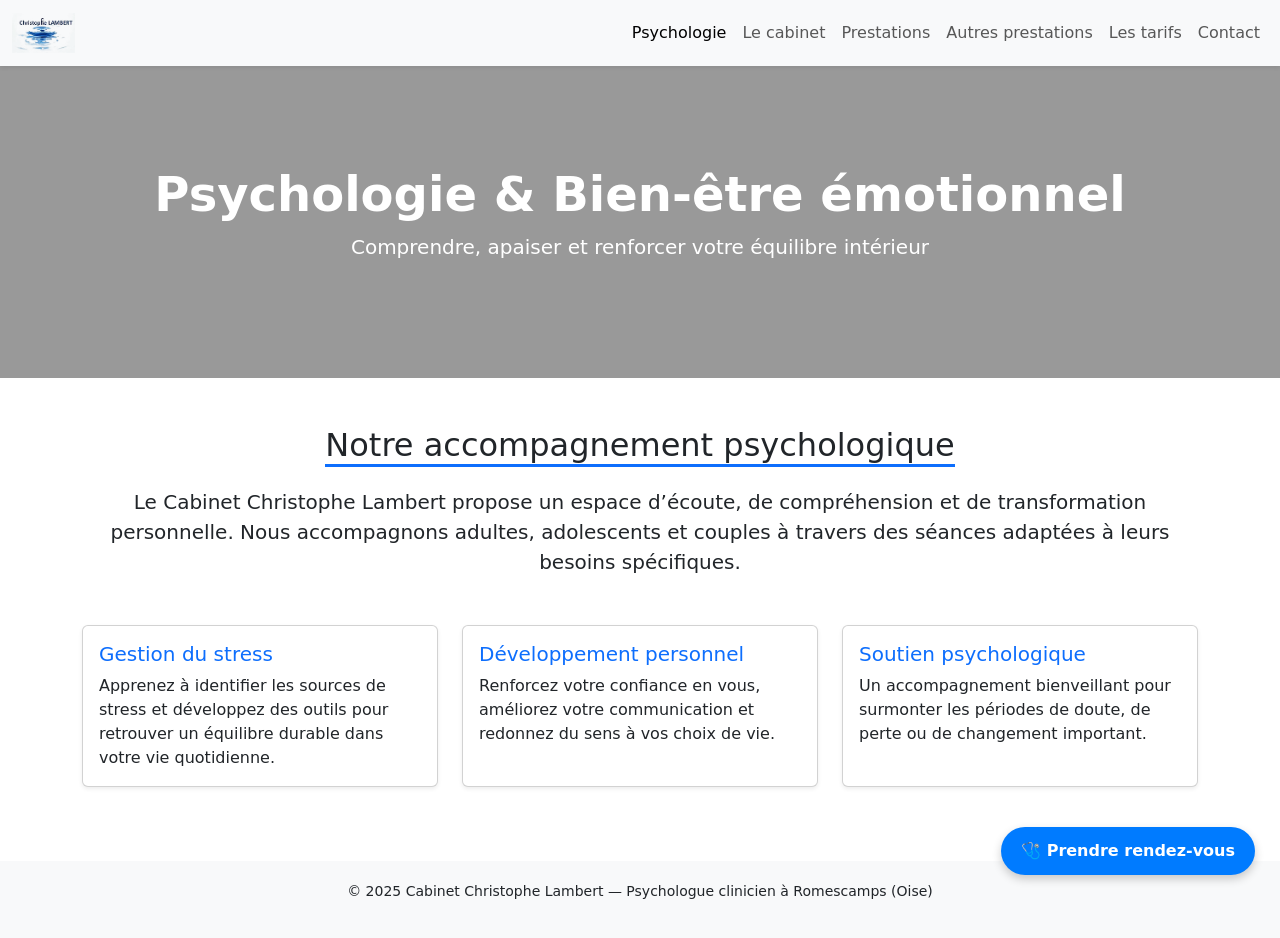
<file: index.html>
<!DOCTYPE html>
<html lang="fr">
<head>
  <!-- Balise Google -->
  <meta name="google-site-verification" content="njlfiXT3omHECFUItKPNtjn6Gh9UwCtNXajsyrXy3e8" />

  <meta charset="UTF-8">
  <meta name="viewport" content="width=device-width, initial-scale=1">

  <title>Psychologie – Cabinet Christophe Lambert</title>
  <meta name="description" content="Cabinet Christophe Lambert - Accompagnement psychologique, gestion du stress, développement personnel et soutien émotionnel.">

  <link href="https://cdn.jsdelivr.net/npm/bootstrap@5.3.3/dist/css/bootstrap.min.css" rel="stylesheet">
  
  <style>
    /* ton CSS ici… */
  </style>
</head>
  <style>
    .hero {
      background: linear-gradient(rgba(0,0,0,0.4), rgba(0,0,0,0.4)),
                  url('https://images.unsplash.com/photo-1520975918318-3e7c36c6df4a?auto=format&fit=crop&w=1200&q=80') center/cover;
      color: white;
      padding: 100px 20px;
    }

    .section-title {
      border-bottom: 3px solid #0d6efd;
      display: inline-block;
      margin-bottom: 20px;
    }

    footer {
      background-color: #f8f9fa;
      text-align: center;
      padding: 20px;
      margin-top: 50px;
      font-size: 14px;
    }

    .btn-doctolib {
      position: fixed;
      bottom: 25px;
      right: 25px;
      background-color: #007bff;
      color: white;
      padding: 12px 20px;
      border-radius: 50px;
      font-weight: 600;
      text-decoration: none;
      box-shadow: 0 4px 10px rgba(0, 0, 0, 0.2);
      transition: all 0.3s ease;
      z-index: 1000;
    }

    .btn-doctolib:hover {
      background-color: #0056b3;
      transform: scale(1.05);
    }
  </style>

</head>

<body>

<!-- ✅ NAVBAR -->
<nav class="navbar navbar-expand-lg navbar-light bg-light shadow-sm">
  <div class="container-fluid">
    <a class="navbar-brand" href="accueil.html">
      <img src="assets/logo0.jpg" alt="Logo Cabinet Christophe Lambert" height="40">
    </a>

    <button class="navbar-toggler" type="button" data-bs-toggle="collapse" data-bs-target="#navbarNav">
      <span class="navbar-toggler-icon"></span>
    </button>

    <div class="collapse navbar-collapse" id="navbarNav">
      <ul class="navbar-nav ms-auto">
        <li class="nav-item"><a class="nav-link active" href="psychologie.html">Psychologie</a></li>
        <li class="nav-item"><a class="nav-link" href="le_cabinet.html">Le cabinet</a></li>
        <li class="nav-item"><a class="nav-link" href="prestations.html">Prestations</a></li>
        <li class="nav-item"><a class="nav-link" href="autres_prestations.html">Autres prestations</a></li>
        <li class="nav-item"><a class="nav-link" href="les_tarifs.html">Les tarifs</a></li>
        <li class="nav-item"><a class="nav-link" href="contact.html">Contact</a></li>
      </ul>
    </div>
  </div>
</nav>

<!-- HERO -->
<section class="hero text-center">
  <div class="container">
    <h1 class="display-5 fw-bold">Psychologie & Bien-être émotionnel</h1>
    <p class="lead">Comprendre, apaiser et renforcer votre équilibre intérieur</p>
  </div>
</section>

<!-- CONTENU -->
<div class="container my-5">

  <div class="text-center">
    <h2 class="section-title">Notre accompagnement psychologique</h2>
    <p class="lead">
      Le Cabinet Christophe Lambert propose un espace d’écoute, de compréhension et de transformation personnelle.
      Nous accompagnons adultes, adolescents et couples à travers des séances adaptées à leurs besoins spécifiques.
    </p>
  </div>

  <div class="row mt-5">

    <div class="col-md-4 mb-4">
      <div class="card shadow-sm h-100">
        <div class="card-body">
          <h5 class="card-title text-primary">Gestion du stress</h5>
          <p class="card-text">
            Apprenez à identifier les sources de stress et développez des outils pour retrouver un équilibre durable dans votre vie quotidienne.
          </p>
        </div>
      </div>
    </div>

    <div class="col-md-4 mb-4">
      <div class="card shadow-sm h-100">
        <div class="card-body">
          <h5 class="card-title text-primary">Développement personnel</h5>
          <p class="card-text">
            Renforcez votre confiance en vous, améliorez votre communication et redonnez du sens à vos choix de vie.
          </p>
        </div>
      </div>
    </div>

    <div class="col-md-4 mb-4">
      <div class="card shadow-sm h-100">
        <div class="card-body">
          <h5 class="card-title text-primary">Soutien psychologique</h5>
          <p class="card-text">
            Un accompagnement bienveillant pour surmonter les périodes de doute, de perte ou de changement important.
          </p>
        </div>
      </div>
    </div>

  </div>

</div>

<!-- FOOTER -->
<footer>
  <p>&copy; 2025 Cabinet Christophe Lambert — Psychologue clinicien à Romescamps (Oise)</p>
</footer>

<!-- BOUTON DOCTOLIB -->
<a href="https://www.doctolib.fr/" target="_blank" class="btn-doctolib">
  🩺 Prendre rendez-vous
</a>

<script src="https://cdn.jsdelivr.net/npm/bootstrap@5.3.3/dist/js/bootstrap.bundle.min.js"></script>

</body>
</html>
</file>
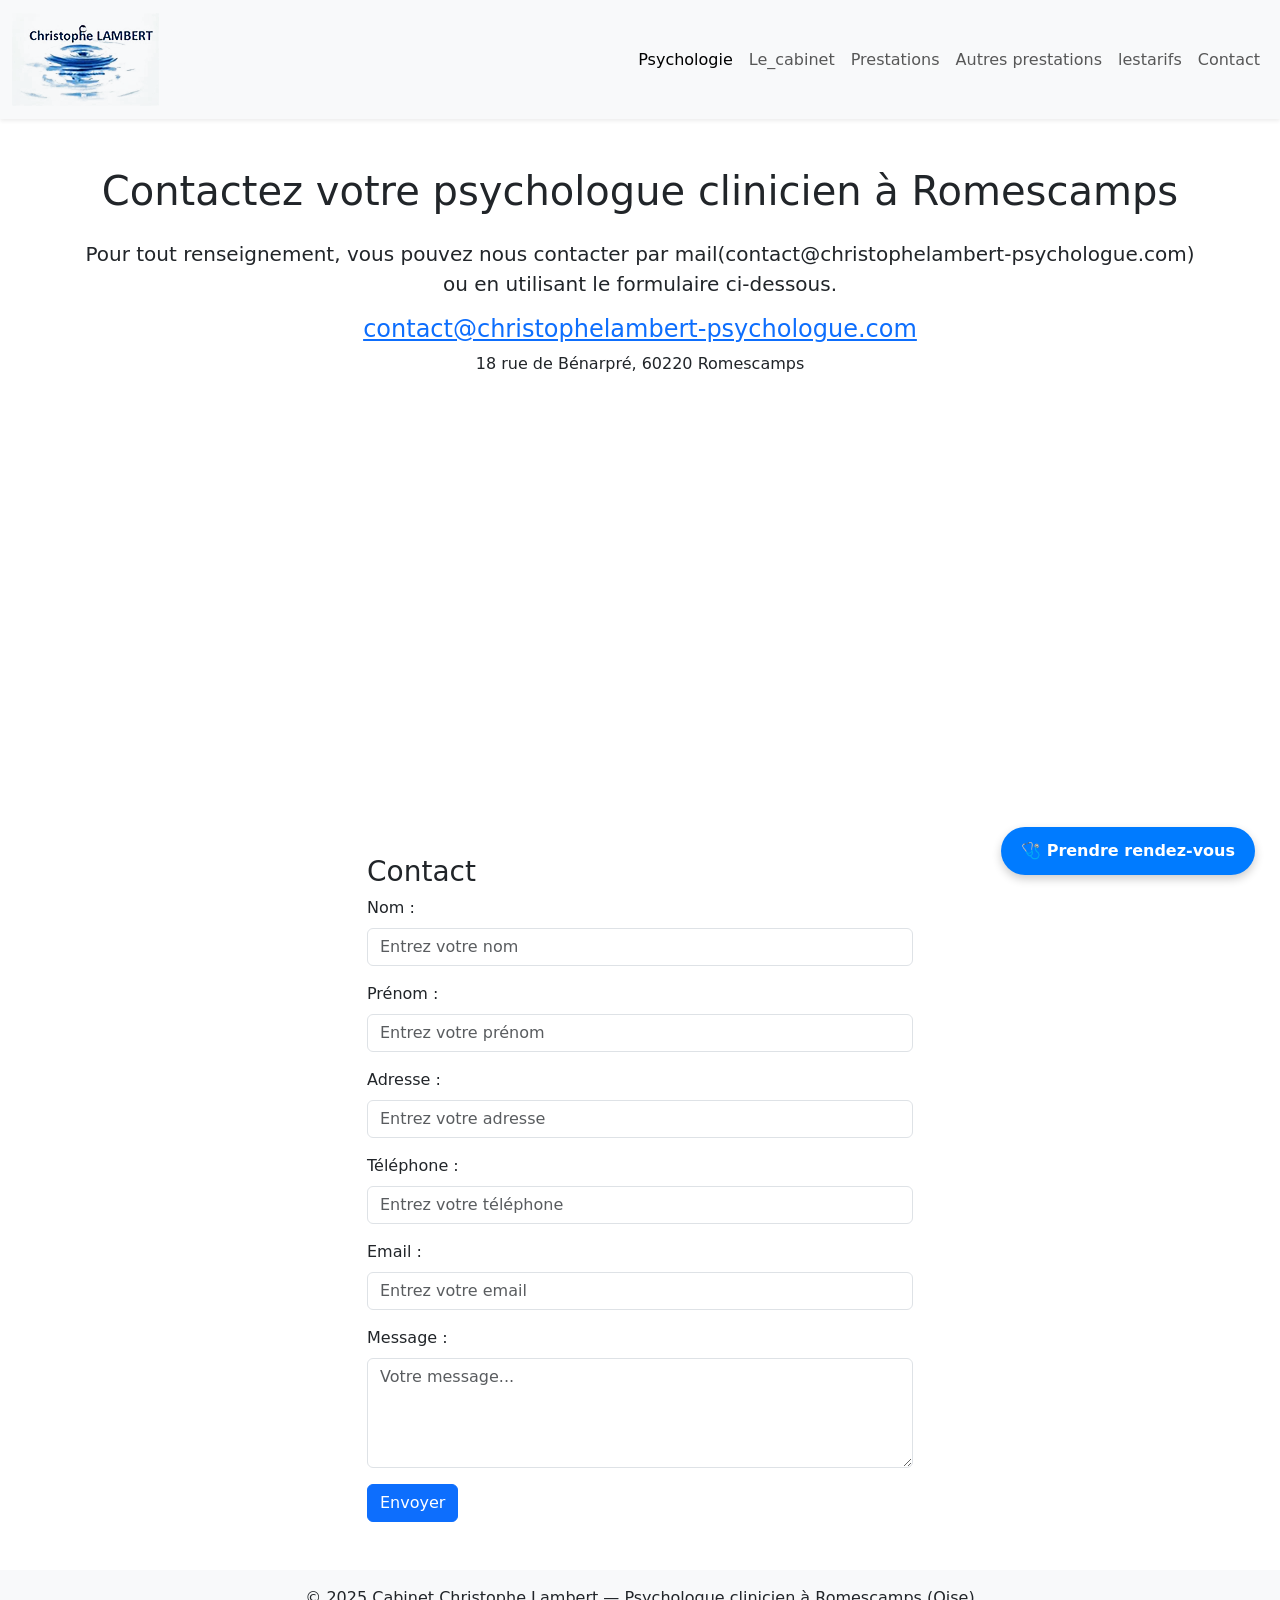
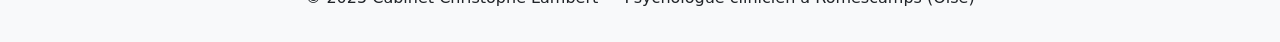
<file: contact.html>
<!DOCTYPE html>
<html lang="fr">
<head>
  <meta charset="UTF-8">
  <meta name="viewport" content="width=device-width, initial-scale=1.0">
  <title>Contact</title>

  <!-- Bootstrap CSS -->
  <link href="https://cdn.jsdelivr.net/npm/bootstrap@5.3.3/dist/css/bootstrap.min.css" rel="stylesheet">
</head>
<body>

    <!-- ✅ NAVBAR -->
  <nav class="navbar navbar-expand-lg navbar-light bg-light shadow-sm">
    <div class="container-fluid">
     <a class="navbar-brand" href="accueil.html"><img src="assets/logo0.jpg" alt="Logo du cabinet"></a>
      <button class="navbar-toggler" type="button" data-bs-toggle="collapse" data-bs-target="#navbarNav">
        <span class="navbar-toggler-icon"></span>
      </button>
      <div class="collapse navbar-collapse" id="navbarNav">
        <ul class="navbar-nav ms-auto">
          <li class="nav-item"><a class="nav-link active" href="psychologie.html">Psychologie</a></li>
          <li class="nav-item"><a class="nav-link" href="le_cabinet.html">Le_cabinet</a></li>
          <li class="nav-item"><a class="nav-link" href="prestations.html">Prestations</a></li>
          <li class="nav-item"><a class="nav-link" href="autres_prestations.html">Autres prestations</a></li>
           <li class="nav-item"><a class="nav-link" href="les_tarifs.html">lestarifs</a></li>
          <li class="nav-item"><a class="nav-link" href="contact.html">Contact</a></li>
        </ul>
      </div>
    </div>
  </nav>

  <!-- Contenu principal -->
  <div class="container my-5">

    <h1 class="text-center mb-4">Contactez votre psychologue clinicien à Romescamps</h1>

    <div class="text-center mb-4">
      <p class="lead">Pour tout renseignement, vous pouvez nous contacter par mail(contact@christophelambert-psychologue.com) ou en utilisant le formulaire ci-dessous.</p>
      <h4><a href="mailto:contact@christophelambert-psychologue.com">contact@christophelambert-psychologue.com</a></h4>
      <p>18 rue de Bénarpré, 60220 Romescamps</p>
    </div>

    <!-- Google Maps -->
    <div class="text-center mb-5">
      <iframe 
        src="https://www.google.com/maps/embed?pb=!1m18!1m12!1m3!1d2580.388652579429!2d1.7810610760138101!3d49.703484440865644!2m3!1f0!2f0!3f0!3m2!1i1024!2i768!4f13.1!3m3!1m2!1s0x47e74024a5713f01%3A0x660185a601b1cb43!2s18%20Rue%20de%20Bernapr%C3%A9%2C%2060220%20Romescamps!5e0!3m2!1sfr!2sfr!4v1761593862206!5m2!1sfr!2sfr" 
        width="900" 
        height="400" 
        style="border:0;" 
        allowfullscreen="" 
        loading="lazy" 
        referrerpolicy="no-referrer-when-downgrade">
      </iframe>
    </div>

    <!-- Formulaire de contact -->
    <div class="row justify-content-center">
      <div class="col-md-6">
        <h3>Contact</h3>
        <form action="envoyer_formulaire.php" method="post">
          <div class="mb-3">
            <label class="form-label">Nom :</label>
            <input type="text" name="nom" class="form-control" placeholder="Entrez votre nom" required>
          </div>
          <div class="mb-3">
            <label class="form-label">Prénom :</label>
            <input type="text" name="prenom" class="form-control" placeholder="Entrez votre prénom" required>
          </div>
          <div class="mb-3">
            <label class="form-label">Adresse :</label>
            <input type="text" name="adresse" class="form-control" placeholder="Entrez votre adresse" required>
          </div>
          <div class="mb-3">
            <label class="form-label">Téléphone :</label>
            <input type="tel" name="telephone" class="form-control" placeholder="Entrez votre téléphone" required>
          </div>
          <div class="mb-3">
            <label class="form-label">Email :</label>
            <input type="email" name="email" class="form-control" placeholder="Entrez votre email" required>
          </div>
          <div class="mb-3">
            <label class="form-label">Message :</label>
            <textarea name="message" class="form-control" rows="4" placeholder="Votre message..." required></textarea>
          </div>
          <button type="submit" class="btn btn-primary">Envoyer</button>
        </form>
      </div>
    </div>

  </div>

  <!-- Footer -->
  <footer class="text-center mt-5 py-3 bg-light">
    <p>&copy; 2025 Cabinet Christophe Lambert — Psychologue clinicien à Romescamps (Oise)</p>
  </footer>
<!-- ✅ Bouton Doctolib en bas à droite -->
<a href="https://www.doctolib.fr/" target="_blank" class="btn-doctolib">
  🩺 Prendre rendez-vous
</a>

<style>
  .btn-doctolib {
    position: fixed;
    bottom: 25px;
    right: 25px;
    background-color: #007bff;
    color: white;
    padding: 12px 20px;
    border-radius: 50px;
    font-weight: 600;
    text-decoration: none;
    box-shadow: 0 4px 10px rgba(0, 0, 0, 0.2);
    transition: all 0.3s ease;
    z-index: 1000;
  }

  .btn-doctolib:hover {
    background-color: #0056b3;
    transform: scale(1.05);
  }
</style>

  <!-- Bootstrap JS -->
  <script src="https://cdn.jsdelivr.net/npm/bootstrap@5.3.3/dist/js/bootstrap.bundle.min.js"></script>

</body>
</html>
</file>
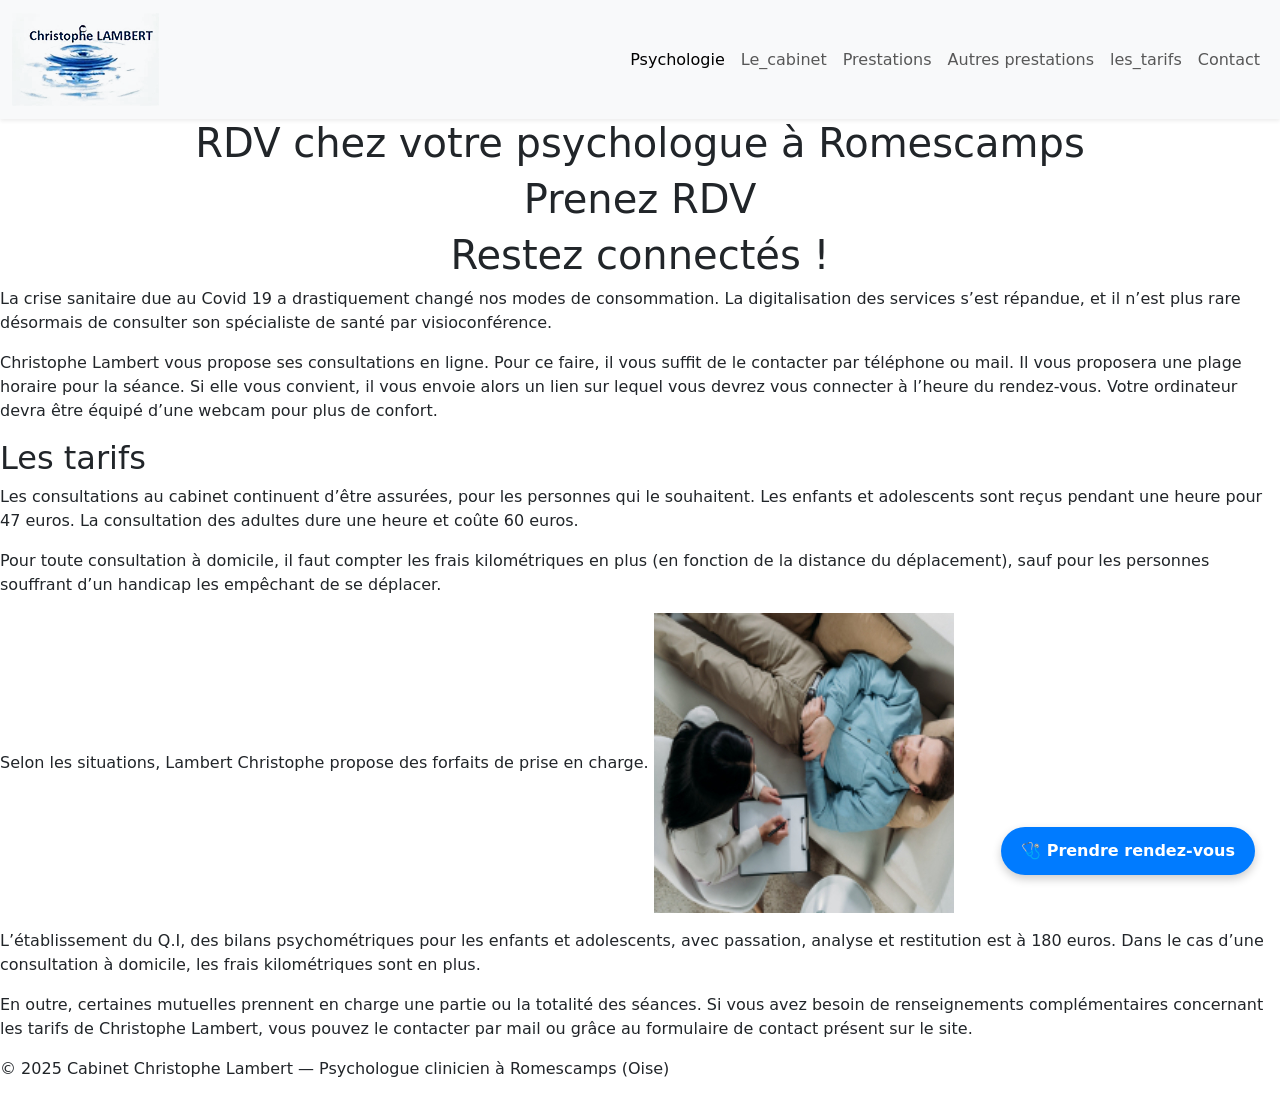
<file: les_tarifs.html>
<!DOCTYPE html>
<html lang="en">
<head>
    <meta charset="UTF-8">
    <meta name="viewport" content="width=device-width, initial-scale=1.0">
    <title>les_tarifs</title>
    <link href="https://cdn.jsdelivr.net/npm/bootstrap@5.3.3/dist/css/bootstrap.min.css" rel="stylesheet">
</head>
<body>
   <!-- ✅ NAVBAR -->
  <nav class="navbar navbar-expand-lg navbar-light bg-light shadow-sm">
    <div class="container-fluid">
     <a class="navbar-brand" href="accueil.html"><img src="assets/logo0.jpg" alt="Logo du cabinet"></a>
      <button class="navbar-toggler" type="button" data-bs-toggle="collapse" data-bs-target="#navbarNav">
        <span class="navbar-toggler-icon"></span>
      </button>
      <div class="collapse navbar-collapse" id="navbarNav">
        <ul class="navbar-nav ms-auto">
          <li class="nav-item"><a class="nav-link active" href="psychologie.html">Psychologie</a></li>
          <li class="nav-item"><a class="nav-link" href="le_cabinet.html">Le_cabinet</a></li>
          <li class="nav-item"><a class="nav-link" href="prestations.html">Prestations</a></li>
          <li class="nav-item"><a class="nav-link" href="autres_prestations.html">Autres prestations</a></li>
           <li class="nav-item"><a class="nav-link" href="les_tarifs.html">les_tarifs</a></li>
          <li class="nav-item"><a class="nav-link" href="contact.html">Contact</a></li>
        </ul>
      </div>
    </div>
  </nav>
 
   <center> <h1>RDV chez votre psychologue à Romescamps</h1></center>
   <center><h1>Prenez RDV</h1></center>
  <center><h1>  Restez connectés !</h1></center>

<p>La crise sanitaire due au Covid 19 a drastiquement changé nos modes de consommation. La digitalisation des services s’est répandue, et il n’est plus rare désormais de consulter son spécialiste de santé par visioconférence.</p> 

<p>Christophe Lambert vous propose ses consultations en ligne. Pour ce faire, il vous suffit de le contacter par téléphone ou mail. Il vous proposera une plage horaire pour la séance. Si elle vous convient, il vous envoie alors un lien sur lequel vous devrez vous connecter à l’heure du rendez-vous. Votre ordinateur devra être équipé d’une webcam pour plus de confort. </p>

<h2>Les tarifs</h2>

<p>Les consultations au cabinet continuent d’être assurées, pour les personnes qui le souhaitent. Les enfants et adolescents sont reçus pendant une heure pour 47 euros. La consultation des adultes dure une heure et coûte 60 euros.</p>

<p>Pour toute consultation à domicile, il faut compter les frais kilométriques en plus (en fonction de la distance du déplacement), sauf pour les personnes souffrant d’un handicap les empêchant de se déplacer.</p>

<p>Selon les situations, Lambert Christophe propose des forfaits de prise en charge.
<img src="assets/logo8-200x200-300x300.jpeg" alt="Logo du cabinet">
<p>L’établissement du Q.I, des bilans psychométriques pour les enfants et adolescents, avec passation, analyse et restitution est à 180 euros. Dans le cas d’une consultation à domicile, les frais kilométriques sont en plus.</p>

<p>En outre, certaines mutuelles prennent en charge une partie ou la totalité des séances. Si vous avez besoin de renseignements complémentaires concernant les tarifs de Christophe Lambert, vous pouvez le contacter par mail ou grâce au formulaire de contact présent sur le site.</p>

 <!-- ✅ FOOTER -->
  <footer>
    <p>&copy; 2025 Cabinet Christophe Lambert — Psychologue clinicien à Romescamps (Oise)</p>
  </footer>

  <!-- ✅ BOOTSTRAP JS -->
  <script src="https://cdn.jsdelivr.net/npm/bootstrap@5.3.3/dist/js/bootstrap.bundle.min.js"></script>
<!-- ✅ Bouton Doctolib en bas à droite -->
<a href="https://www.doctolib.fr/" target="_blank" class="btn-doctolib">
  🩺 Prendre rendez-vous
</a>

<style>
  .btn-doctolib {
    position: fixed;
    bottom: 25px;
    right: 25px;
    background-color: #007bff;
    color: white;
    padding: 12px 20px;
    border-radius: 50px;
    font-weight: 600;
    text-decoration: none;
    box-shadow: 0 4px 10px rgba(0, 0, 0, 0.2);
    transition: all 0.3s ease;
    z-index: 1000;
  }

  .btn-doctolib:hover {
    background-color: #0056b3;
    transform: scale(1.05);
  }
</style>

</body>
</html>
</file>
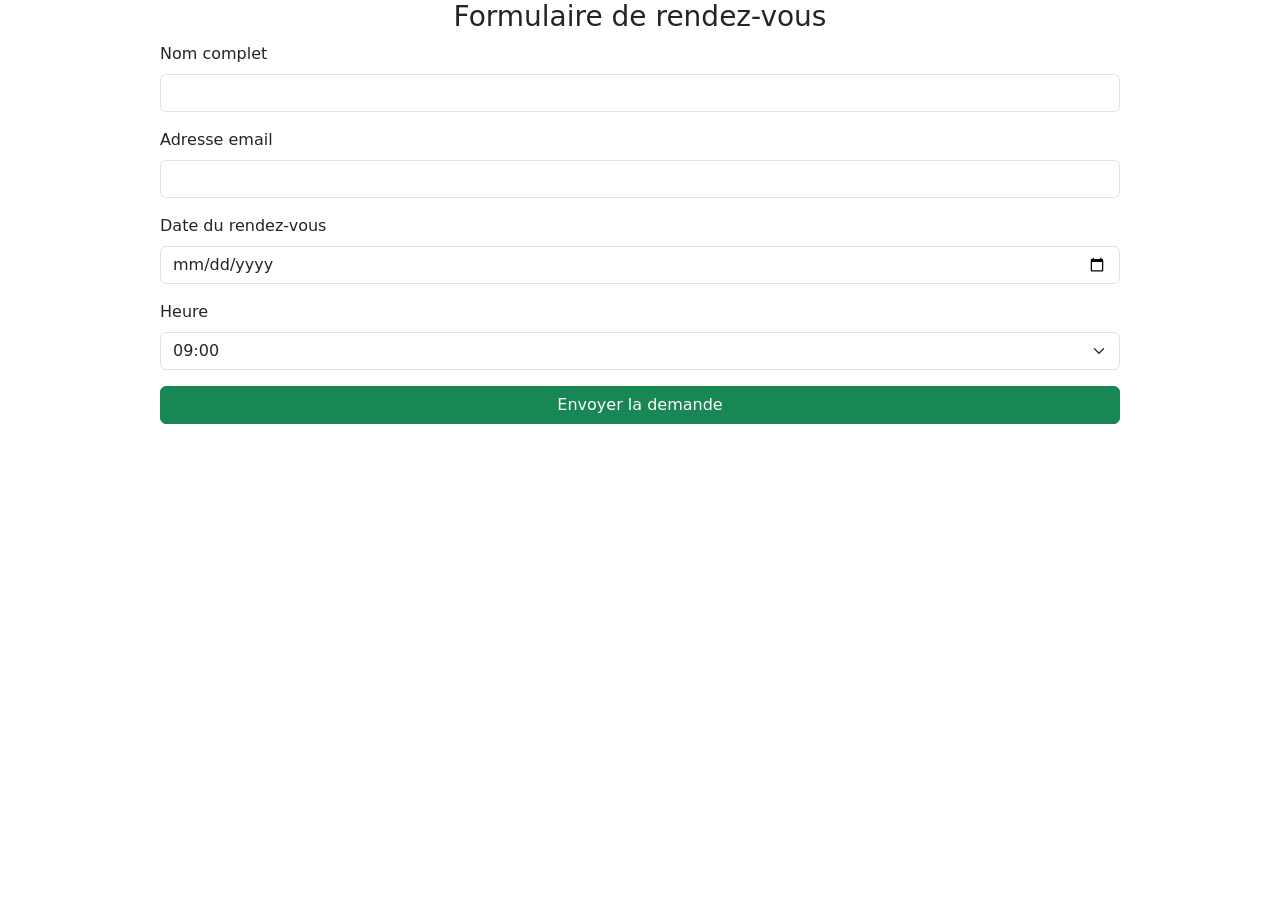
<file: prendre RDV.html>
<!DOCTYPE html>
<html lang="en">
<head>
  <meta charset="UTF-8">
  <meta name="viewport" content="width=device-width, initial-scale=1.0">
  <title>Document</title>
</head>
<body>
  
</body>
</html>
<!-- ✅ Bootstrap CSS -->
  <link href="https://cdn.jsdelivr.net/npm/bootstrap@5.3.3/dist/css/bootstrap.min.css" rel="stylesheet">

<h3 class="text-center">Formulaire de rendez-vous</h3>
<form method="POST" action="ajouter_rdv.php" class="w-75 mx-auto">
  <div class="mb-3">
    <label class="form-label">Nom complet</label>
    <input type="text" name="nom" class="form-control" required>
  </div>

  <div class="mb-3">
    <label class="form-label">Adresse email</label>
    <input type="email" name="email" class="form-control" required>
  </div>

  <div class="mb-3">
    <label class="form-label">Date du rendez-vous</label>
    <input type="date" name="date" class="form-control" required>
  </div>

  <div class="mb-3">
    <label class="form-label">Heure</label>
    <select name="heure" class="form-select">
      <option value="9">09:00</option>
      <option value="10">10:00</option>
      <option value="11">11:00</option>
      <option value="14">14:00</option>
      <option value="15">15:00</option>
      <option value="16">16:00</option>
    </select>
  </div>

  <button type="submit" class="btn btn-success w-100">Envoyer la demande</button>
</form>

 <!-- ✅ BOOTSTRAP JS -->
  <script src="https://cdn.jsdelivr.net/npm/bootstrap@5.3.3/dist/js/bootstrap.bundle.min.js"></script>

</body>
</html>
</file>
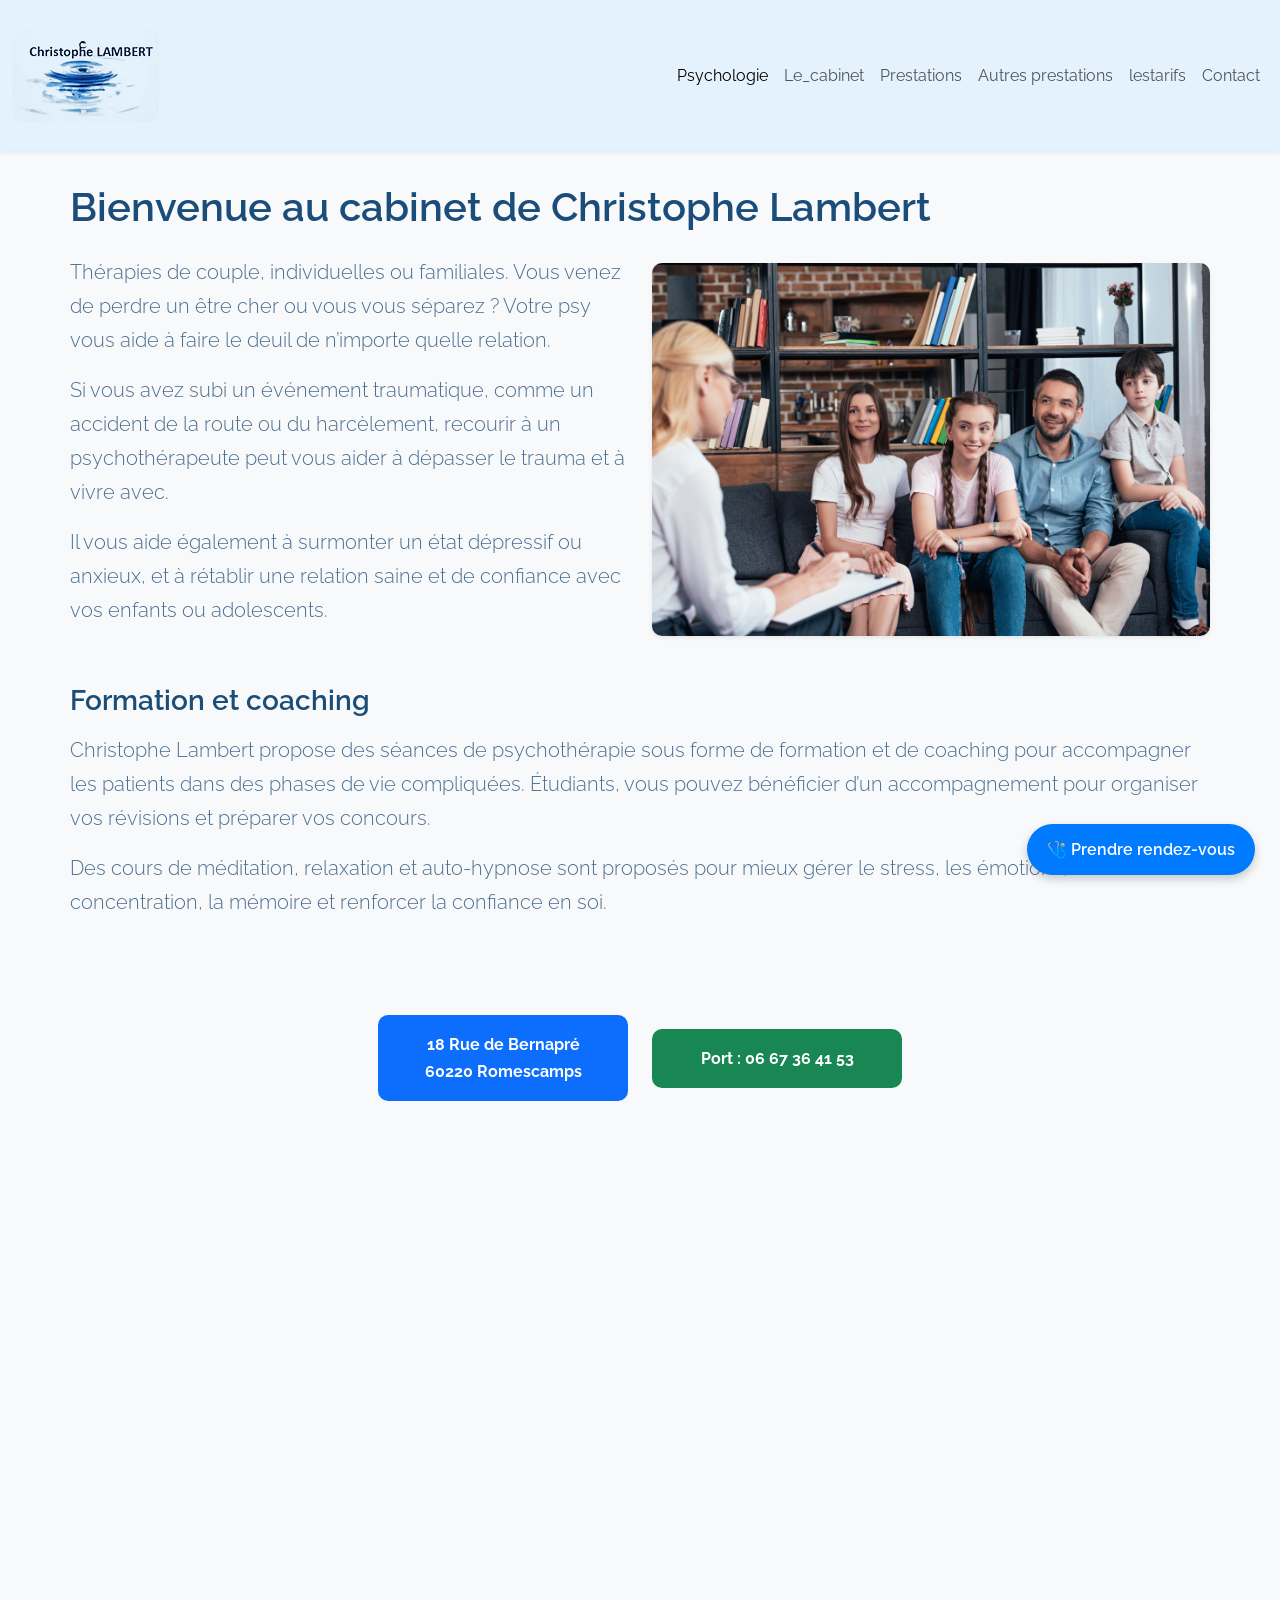
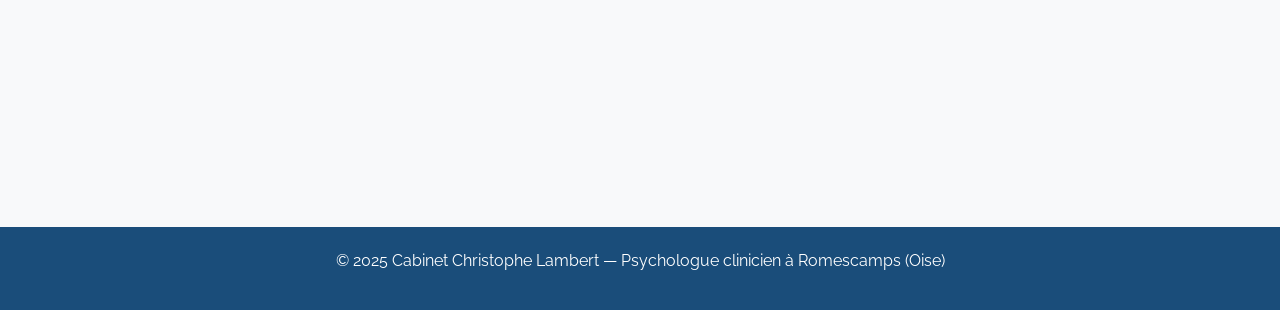
<file: prestations.html>
<!DOCTYPE html>
<html lang="fr">
<head>
  <meta charset="UTF-8">
  <meta name="viewport" content="width=device-width, initial-scale=1.0">
  <title>Le cabinet | Christophe Lambert - Psychologue clinicien</title>

  <!-- ✅ Bootstrap -->
  <link href="https://cdn.jsdelivr.net/npm/bootstrap@5.3.3/dist/css/bootstrap.min.css" rel="stylesheet">

  <!-- ✅ Google Font -->
  <link href="https://fonts.googleapis.com/css2?family=Raleway:wght@400;600&display=swap" rel="stylesheet">

  <!-- ✅ Style personnalisé -->
  <style>
    body {
      font-family: 'Raleway', sans-serif;
      background-color: #f8f9fa;
      color: #333;
      line-height: 1.7;
    }

    nav.navbar {
      background-color: #e3f2fd !important;
      box-shadow: 0 2px 6px rgba(0, 0, 0, 0.1);
    }

    h1, h3 {
      color: #1a4d7a;
    }

    h1 {
      font-weight: 600;
      margin-bottom: 1rem;
    }

    h3 {
      font-weight: 600;
      margin-top: 2rem;
      margin-bottom: 1rem;
    }

    p.lead {
      color: #4b6e91;
    }

    img {
      border-radius: 10px;
      max-width: 100%;
      margin: 1rem 0;
    }

    footer {
      background-color: #1a4d7a;
      color: white;
      padding: 20px 0;
      margin-top: 50px;
      text-align: center;
    }

    .section {
      padding: 2rem 0;
    }

    .square {
      min-width: 250px;
      border-radius: 10px;
    }
  </style>
</head>
<body>

  <!-- ✅ NAVBAR -->
  <nav class="navbar navbar-expand-lg navbar-light bg-light shadow-sm">
    <div class="container-fluid">
     <a class="navbar-brand" href="accueil.html"><img src="assets/logo0.jpg" alt="Logo du cabinet"></a>
      <button class="navbar-toggler" type="button" data-bs-toggle="collapse" data-bs-target="#navbarNav">
        <span class="navbar-toggler-icon"></span>
      </button>
      <div class="collapse navbar-collapse" id="navbarNav">
        <ul class="navbar-nav ms-auto">
          <li class="nav-item"><a class="nav-link active" href="psychologie.html">Psychologie</a></li>
          <li class="nav-item"><a class="nav-link" href="le_cabinet.html">Le_cabinet</a></li>
          <li class="nav-item"><a class="nav-link" href="prestations.html">Prestations</a></li>
          <li class="nav-item"><a class="nav-link" href="autres_prestations.html">Autres prestations</a></li>
           <li class="nav-item"><a class="nav-link" href="les_tarifs.html">lestarifs</a></li>
          <li class="nav-item"><a class="nav-link" href="contact.html">Contact</a></li>
        </ul>
      </div>
    </div>
  </nav>

  <!-- ✅ CONTENU PRINCIPAL -->
  <div class="container section">
    <h1>Bienvenue au cabinet de Christophe Lambert</h1>

    <div class="row align-items-center">
      <div class="col-md-6">
        <p class="lead">
          Thérapies de couple, individuelles ou familiales. Vous venez de perdre un être cher ou vous vous séparez ? Votre psy vous aide à faire le deuil de n’importe quelle relation.
        </p>
        <p class="lead">
          Si vous avez subi un événement traumatique, comme un accident de la route ou du harcèlement, recourir à un psychothérapeute peut vous aider à dépasser le trauma et à vivre avec.
        </p>
        <p class="lead">
          Il vous aide également à surmonter un état dépressif ou anxieux, et à rétablir une relation saine et de confiance avec vos enfants ou adolescents.
        </p>
      </div>
      <div class="col-md-6 text-center">
        <img src="assets/logo5.jpg" alt="Séance de psychothérapie" class="img-fluid shadow-sm">
      </div>
    </div>

    <h3>Formation et coaching</h3>
    <p class="lead">
      Christophe Lambert propose des séances de psychothérapie sous forme de formation et de coaching pour accompagner les patients dans des phases de vie compliquées. Étudiants, vous pouvez bénéficier d’un accompagnement pour organiser vos révisions et préparer vos concours.
    </p>
    <p class="lead">
      Des cours de méditation, relaxation et auto-hypnose sont proposés pour mieux gérer le stress, les émotions, améliorer la concentration, la mémoire et renforcer la confiance en soi.
    </p>
  </div>

  <!-- ✅ CARRÉS COLORÉS (Adresse + Téléphones) -->
  <div class="container text-center my-5">
    <div class="d-flex flex-column flex-md-row justify-content-center align-items-center gap-4 flex-wrap">
      <div class="square bg-primary p-3 text-white fw-bold">
        18 Rue de Bernapré<br>60220 Romescamps
      </div>
      <div class="square bg-success p-3 text-white fw-bold">
        
        <a href="tel:0667364153" class="text-white text-decoration-none">Port : 06 67 36 41 53</a>
      </div>
    </div>
  </div>

  <!-- ✅ GOOGLE MAPS -->
  <div class="container mb-5">
    <div class="ratio ratio-16x9">
      <iframe 
        src="https://www.google.com/maps/embed?pb=!1m18!1m12!1m3!1d2580.388652579429!2d1.7810610760138101!3d49.703484440865644!2m3!1f0!2f0!3f0!3m2!1i1024!2i768!4f13.1!3m3!1m2!1s0x47e74024a5713f01%3A0x660185a601b1cb43!2s18%20Rue%20de%20Bernapr%C3%A9%2C%2060220%20Romescamps!5e0!3m2!1sfr!2sfr!4v1761593862206!5m2!1sfr!2sfr"
        style="border:0;" allowfullscreen loading="lazy" referrerpolicy="no-referrer-when-downgrade">
      </iframe>
    </div>
  </div>

  <!-- ✅ FOOTER -->
  <footer>
    <p>&copy; 2025 Cabinet Christophe Lambert — Psychologue clinicien à Romescamps (Oise)</p>
  </footer>

  <!-- ✅ BOOTSTRAP JS -->
  <script src="https://cdn.jsdelivr.net/npm/bootstrap@5.3.3/dist/js/bootstrap.bundle.min.js"></script>
<!-- ✅ Bouton Doctolib en bas à droite -->
<a href="https://www.doctolib.fr/" target="_blank" class="btn-doctolib">
  🩺 Prendre rendez-vous
</a>

<style>
  .btn-doctolib {
    position: fixed;
    bottom: 25px;
    right: 25px;
    background-color: #007bff;
    color: white;
    padding: 12px 20px;
    border-radius: 50px;
    font-weight: 600;
    text-decoration: none;
    box-shadow: 0 4px 10px rgba(0, 0, 0, 0.2);
    transition: all 0.3s ease;
    z-index: 1000;
  }

  .btn-doctolib:hover {
    background-color: #0056b3;
    transform: scale(1.05);
  }
</style>

</body>
</html>
</file>
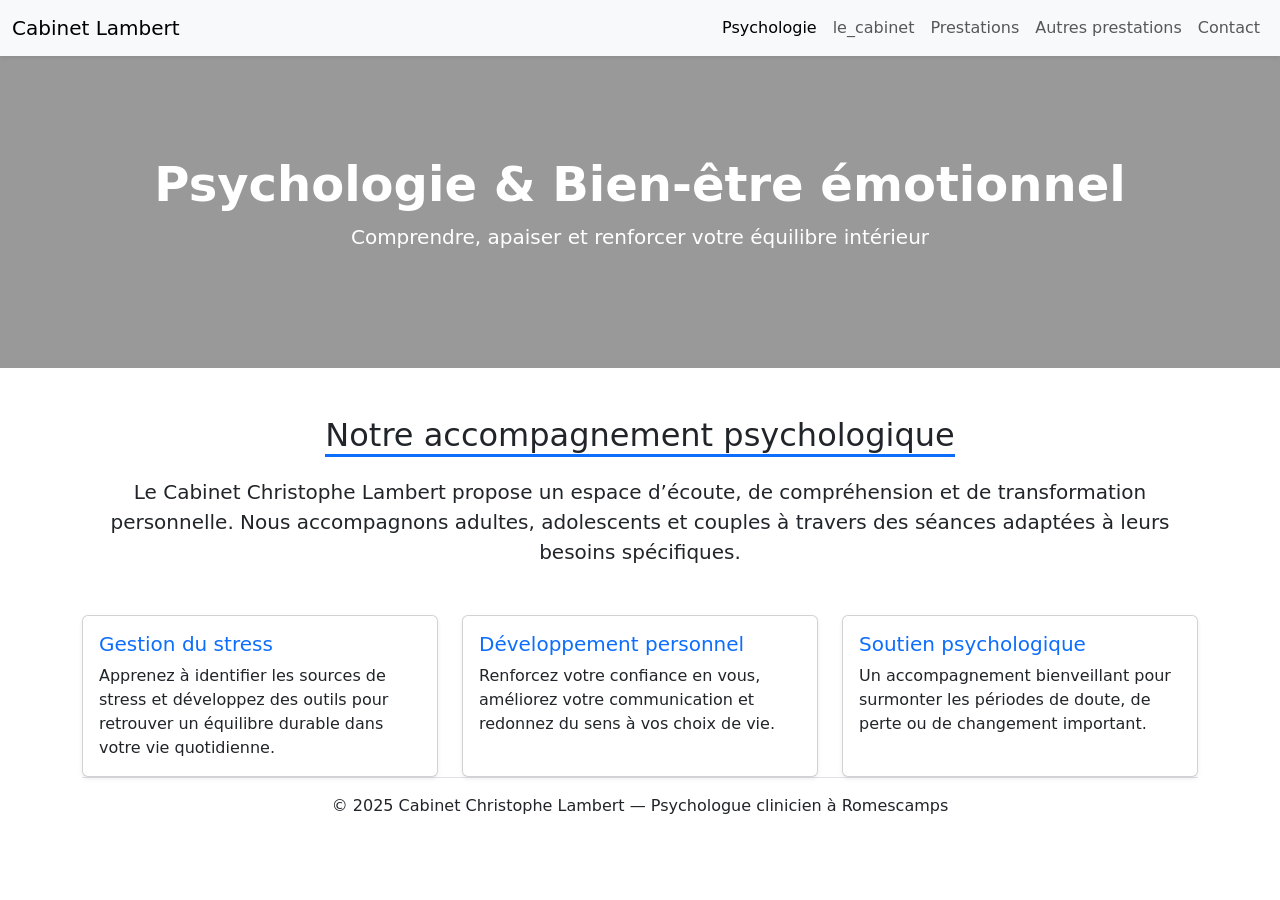
<file: psychologie.html>
<!DOCTYPE html>
<html lang="fr">
<head>
  <meta charset="UTF-8">
  <meta name="viewport" content="width=device-width, initial-scale=1">
  <title>Psychologie – Cabinet Christophe Lambert</title>
  <link href="https://cdn.jsdelivr.net/npm/bootstrap@5.3.3/dist/css/bootstrap.min.css" rel="stylesheet">
  <style>
    .hero {
      background: linear-gradient(rgba(0,0,0,0.4), rgba(0,0,0,0.4)),
                  url('https://images.unsplash.com/photo-1520975918318-3e7c36c6df4a?auto=format&fit=crop&w=1200&q=80') center/cover;
      color: white;
      padding: 100px 20px;
    }
    .section-title {
      border-bottom: 3px solid #0d6efd;
      display: inline-block;
      margin-bottom: 20px;
    }
  </style>
</head>

<body>
  <!-- Barre de navigation -->
  <nav class="navbar navbar-expand-lg navbar-light bg-light shadow-sm">
    <div class="container-fluid">
      <a class="navbar-brand" href="accueil.html">Cabinet Lambert</a>
      <button class="navbar-toggler" type="button" data-bs-toggle="collapse" data-bs-target="#navbarNav">
        <span class="navbar-toggler-icon"></span>
      </button>
      <div class="collapse navbar-collapse" id="navbarNav">
         <ul class="navbar-nav ms-auto">
          <li class="nav-item"><a class="nav-link active" href="psychologie.html">Psychologie</a></li>
          <li class="nav-item"><a class="nav-link" href="le_cabinet.html">le_cabinet</a></li>
          <li class="nav-item"><a class="nav-link" href="prestations.html">Prestations</a></li>
          <li class="nav-item"><a class="nav-link" href="autres_prestations.html">Autres prestations</a></li>
          <li class="nav-item"><a class="nav-link" href="contact.html">Contact</a></li>
        </ul>
      </div>
    </div>
  </nav>

  <!-- En-tête -->
  <section class="hero text-center">
    <div class="container">
      <h1 class="display-5 fw-bold">Psychologie & Bien-être émotionnel</h1>
      <p class="lead">Comprendre, apaiser et renforcer votre équilibre intérieur</p>
    </div>
  </section>

  <!-- Contenu principal -->
  <div class="container my-5">
    <div class="text-center">
      <h2 class="section-title">Notre accompagnement psychologique</h2>
      <p class="lead">Le Cabinet Christophe Lambert propose un espace d’écoute, de compréhension et de transformation personnelle.
        Nous accompagnons adultes, adolescents et couples à travers des séances adaptées à leurs besoins spécifiques.</p>
    </div>

    <div class="row mt-5">
      <div class="col-md-4">
        <div class="card shadow-sm h-100">
          <div class="card-body">
            <h5 class="card-title text-primary">Gestion du stress</h5>
            <p class="card-text">Apprenez à identifier les sources de stress et développez des outils pour retrouver un équilibre durable dans votre vie quotidienne.</p>
          </div>
        </div>
      </div>

      <div class="col-md-4">
        <div class="card shadow-sm h-100">
          <div class="card-body">
            <h5 class="card-title text-primary">Développement personnel</h5>
            <p class="card-text">Renforcez votre confiance en vous, améliorez votre communication et redonnez du sens à vos choix de vie.</p>
          </div>
        </div>
      </div>

      <div class="col-md-4">
        <div class="card shadow-sm h-100">
          <div class="card-body">
            <h5 class="card-title text-primary">Soutien psychologique</h5>
            <p class="card-text">Un accompagnement bienveillant pour surmonter les périodes de doute, de perte ou de changement important.</p>
          </div>
        </div>
      </div>
    </div>

    

  <!-- Pied de page -->
  <footer class="text-center py-3 border-top">
    <p>&copy; 2025 Cabinet Christophe Lambert — Psychologue clinicien à Romescamps</p>
  </footer>

  <script src="https://cdn.jsdelivr.net/npm/bootstrap@5.3.3/dist/js/bootstrap.bundle.min.js"></script>
</body>
</html>
</file>
